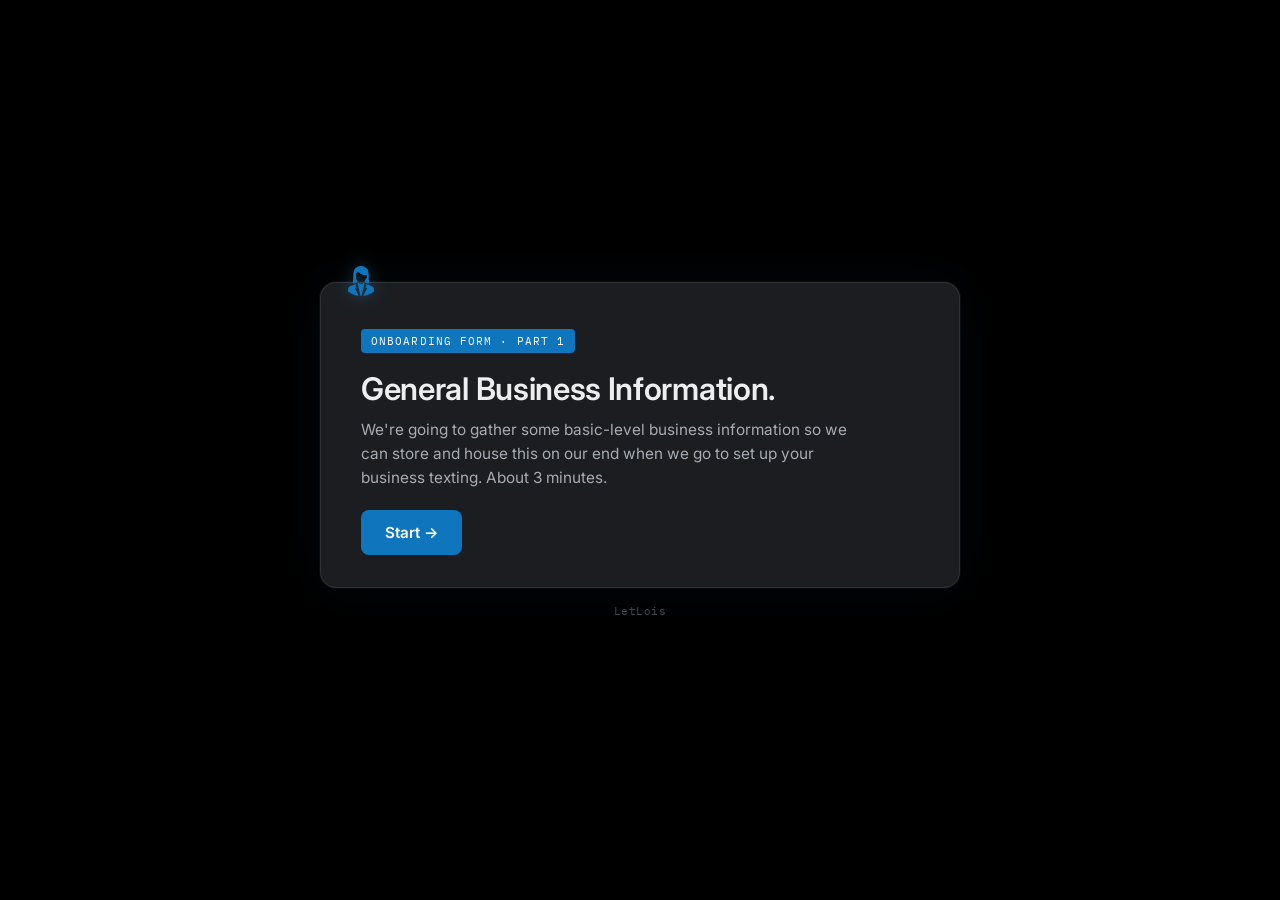
<file: public/ads/a2p/index.html>
<!DOCTYPE html>
<html lang="en">
<head>
<meta charset="UTF-8">
<meta name="viewport" content="width=device-width, initial-scale=1.0">
<title>Ads Onboarding — Part 1: A2P &amp; SMS Compliance</title>

<!--
  Ads plan, Part 1 of 3 — A2P / SMS Compliance.
  This page only defines CONFIG. All rendering/logic lives in
  /shared/onboarding-engine-v2.js so every part of every plan behaves the
  same way. Edit the "steps" array below to change questions.
-->

<link rel="preconnect" href="https://fonts.googleapis.com">
<link rel="preconnect" href="https://fonts.gstatic.com" crossorigin>
<link href="https://fonts.googleapis.com/css2?family=Inter:wght@400;500;600;700&family=IBM+Plex+Mono:wght@400;500&display=swap" rel="stylesheet">
<link rel="stylesheet" href="../../shared/onboarding.css">
<link rel="stylesheet" href="../../shared/onboarding-extras.css">
</head>
<body>

<div class="shell">
  <img class="brand-mark" src="../../shared/assets/logo-icon.png" alt="LetLois">
  <div class="card" id="card"></div>
  <footer class="credit" id="footerCredit"></footer>
</div>
<span class="visually-hidden" aria-live="polite" id="liveRegion"></span>

<script src="../../shared/onboarding-engine-v2.js"></script>
<script>
  OnboardingForm.init({
    businessName: "LetLois",                 // EDIT ME
    partLabel: "Onboarding Form · Part 1",
    apiEndpoint: "/api/submit-a2p",
    fallbackEmail: "hello@letlois.com",       // EDIT ME

    steps: [
      { id: "welcome", type: "welcome",
        title: "General Business Information.",
        subtitle: "We're going to gather some basic-level business information so we can store and house this on our end when we go to set up your business texting. About 3 minutes.",
        cta: "Start" },

      { id: "business_name", type: "text", required: true, prefillParam: "business",
        question: "What's your business name?",
        placeholder: "Acme",
        context: "Just the everyday name you go by — not the full legal name with LLC/Inc attached. We'll use this to match your answers together across every part of this form." },

      { id: "business_email", type: "email", required: true,
        question: "What's a business email we can use to reach your team?",
        placeholder: "hello@yourcompany.com",
        context: "Can be your info@, hello@, or any inbox your team already uses." },

      { id: "respondent_legal_name", type: "text", required: true, minWords: 2,
        question: "What is your legal name?",
        placeholder: "Jane A. Doe",
        context: "This is for A2P registration — it needs to match exactly what's on your EIN paperwork." },

      { id: "respondent_title", type: "text", required: true,
        question: "What's your title at the business?",
        placeholder: "Marketing Director, Owner, etc.",
        context: "Tracked separately from your name so it routes correctly on our end." },

      { id: "ein", type: "text", required: true, noSave: true,
        question: "What's your EIN (Employer Identification Number)?",
        placeholder: "12-3456789",
        mask: "XX-XXXXXXX",
        context: "This number is extremely important for getting your business texting up and running — we'll use it for the TCR registration process." },

      { id: "legal_biz_name", type: "text", required: true,
        question: "What's your business's exact legal name?",
        placeholder: "Acme Holdings LLC",
        context: "This also has to match your EIN form exactly." },

      { id: "legal_biz_address", type: "address", required: true,
        question: "What's your registered legal business address?",
        context: "This has to match perfectly with the CP 575 form you received in your EIN confirmation letter." },

      { id: "legal_biz_entity_type", type: "select", required: true,
        question: "What type of legal entity is the business?",
        options: ["Cooperative", "Corporation", "Limited Liability Company / Sole Proprietorship", "Non-Profit Corporation", "Partnership"] },

      { id: "mobile_cell_phone", type: "tel", required: true,
        question: "What's the best mobile number for verification codes?",
        placeholder: "(555) 123-4567",
        mask: "(XXX) XXX-XXXX",
        context: "This number has to be able to receive text messages — it's how we'll send you OTP codes." },

      { id: "software_access", type: "checklist-detail", required: true, noNotes: true,
        question: "Which marketing software do you use today?",
        subtitle: "Select everything you use.",
        context: "Knowing what you already use helps us plan how your ads and texting will connect to it.",
        options: ["Jobber", "ServiceTitan", "Housecall Pro", "GoHighLevel"],
        otherLabel: "Something else",
        otherPrompt: "Which software is it?",
        otherPlaceholder: "Type the name here",
        noneLabel: "We don't use any of these yet" },

      { id: "team_members", type: "repeater",
        question: "Who else is on your team that will be involved with the work we're about to do together?",
        subtitle: "Optional — add anyone who should be looped in.",
        addLabel: "Add another person",
        context: "Insert the names, emails, and phone numbers of other team members so we can add them to our systems.",
        fields: [
          { key: "name", placeholder: "Name", type: "text", minWords: 2 },
          { key: "email", placeholder: "Email", type: "email" },
          { key: "phone", placeholder: "Phone", type: "tel", mask: "(XXX) XXX-XXXX" }
        ] },

      { id: "end", type: "end",
        title: "Part 1 complete.",
        subtitle: "Thanks — we've got everything we need for A2P & SMS compliance. We'll follow up with Part 2 next." }
    ]
  });
</script>
</body>
</html>
</file>
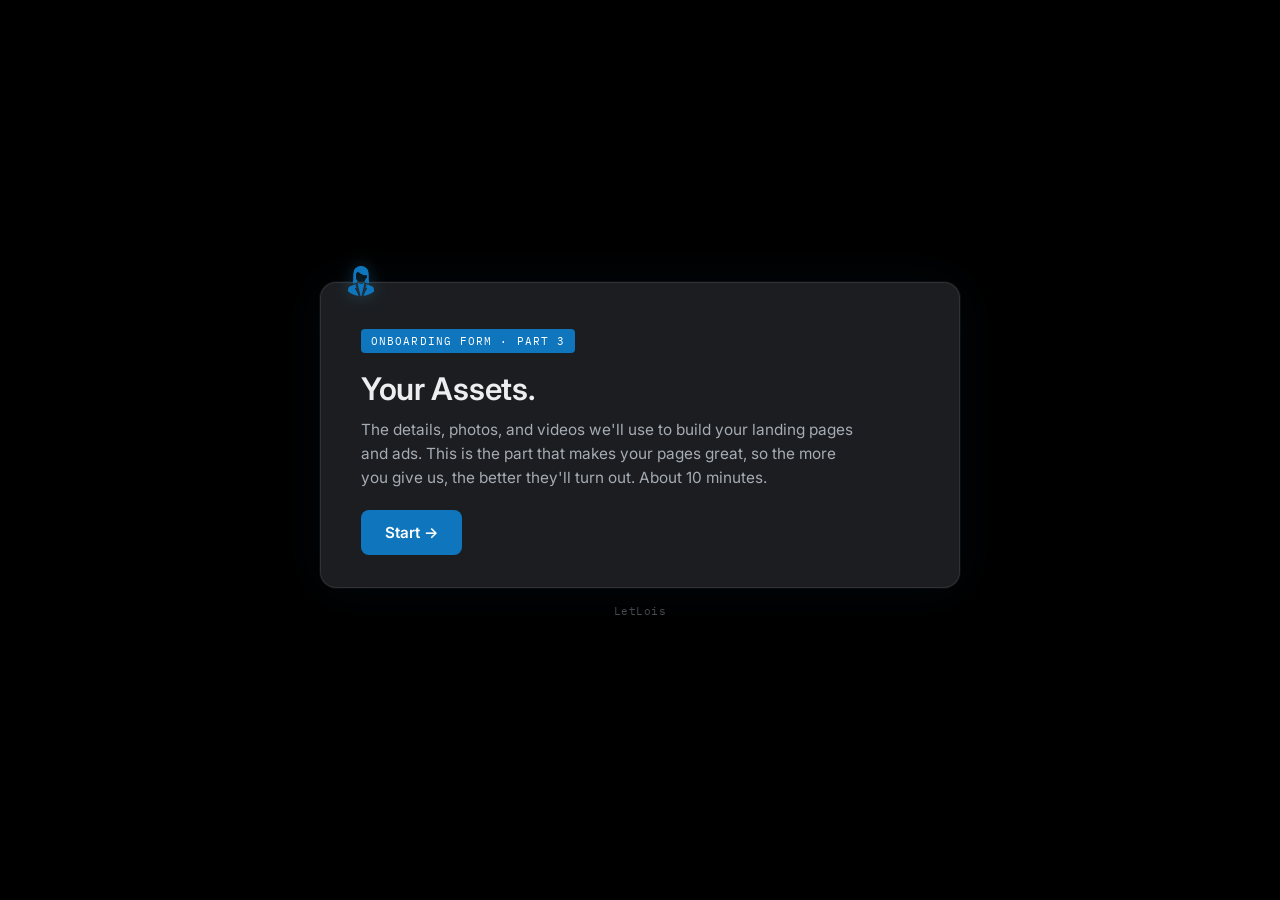
<file: public/ads/assets/index.html>
<!DOCTYPE html>
<html lang="en">
<head>
<meta charset="UTF-8">
<meta name="viewport" content="width=device-width, initial-scale=1.0">
<title>Ads Onboarding — Part 3: Assets</title>

<!--
  Ads plan, Part 3 of 3 — Assets for Landing Pages & Meta Ads.
  This page only defines CONFIG. All rendering/logic lives in
  /shared/onboarding-engine-v2.js so every part of every plan behaves the
  same way. Edit the "steps" array below to change questions.

  Every question here is required. The only optional thing is the fourth
  service on the services question.

  chunkedUpload sends the files ahead of the final submit, in 10 MB pieces,
  into the private R2 bucket, so very large videos work and nothing is
  compressed. maxTotalMB (20480 = 20 GB) is the most a client can upload in one
  go, across every upload question combined; maxSizeMB on a question is the
  limit for a single file (a single file can never be over 5 GB). Each upload
  question also has a "paste a link" box so a required upload is never a dead
  end.
-->

<link rel="preconnect" href="https://fonts.googleapis.com">
<link rel="preconnect" href="https://fonts.gstatic.com" crossorigin>
<link href="https://fonts.googleapis.com/css2?family=Inter:wght@400;500;600;700&family=IBM+Plex+Mono:wght@400;500&display=swap" rel="stylesheet">
<link rel="stylesheet" href="../../shared/onboarding.css">
<link rel="stylesheet" href="../../shared/onboarding-extras.css">
</head>
<body>

<div class="shell">
  <img class="brand-mark" src="../../shared/assets/logo-icon.png" alt="LetLois">
  <div class="card" id="card"></div>
  <footer class="credit" id="footerCredit"></footer>
</div>
<span class="visually-hidden" aria-live="polite" id="liveRegion"></span>

<script src="../../shared/onboarding-engine-v2.js"></script>
<script>
  OnboardingForm.init({
    businessName: "LetLois",
    partLabel: "Onboarding Form · Part 3",
    apiEndpoint: "/api/submit-assets",
    fallbackEmail: "hello@letlois.com",
    chunkedUpload: true,
    maxTotalMB: 20480,

    steps: [
      { id: "welcome", type: "welcome",
        title: "Your Assets.",
        subtitle: "The details, photos, and videos we'll use to build your landing pages and ads. This is the part that makes your pages great, so the more you give us, the better they'll turn out. About 10 minutes.",
        cta: "Start" },

      { id: "business_name", type: "text", required: true, prefillParam: "business",
        question: "What's your business name?",
        placeholder: "Acme",
        context: "We'll use this to match your assets to the answers you already gave us in Parts 1 and 2." },

      { id: "top_3_services", type: "list", required: true, minItems: 3, maxItems: 4,
        question: "What are the top services?",
        subtitle: "The services you most want new customers for. Add at least three. A fourth is optional.",
        copyFrom: { url: "/api/lookup-services", label: "Use the same services from my website form", businessFrom: "business_name" },
        placeholders: ["First service", "Second service", "Third service"],
        placeholder: "Fourth service (optional)",
        itemLabel: "Service", addLabel: "Add a fourth service (optional)",
        context: "Each of these gets its own landing page on your website, so they become the pages that bring in your best leads. We start with three. If you'd like a fourth, add it and we'll ask why it matters." },

      { id: "offer_details", type: "item-details", required: true, itemsFrom: "top_3_services",
        question: "Tell us about each offer.",
        subtitle: "Short answers are fine. Every box is required.",
        context: "Each service gets its own landing page, so we need to know what you're offering and what you want from it, plus any discount you want to run.",
        fields: [
          { key: "offer", minChars: 30, help: "A few sentences is perfect.",
            label: "What's your {item} offer, and what's your goal?",
            placeholder: "Example: Full roof replacements for homeowners. Goal: more large jobs." },
          { key: "promo", minChars: 3, help: "Write \"none yet\" if there isn't one.",
            label: "Any discount or promo for {item}?",
            placeholder: "Example: 10% off, free inspection, or financing." }
        ],
        extraFromIndex: 3,
        extraFields: [
          { key: "why", minChars: 15,
            label: "Why do you want a page for {item}?",
            placeholder: "Why this service matters to your business." }
        ] },

      { id: "before_after_photos", type: "file", required: true, multiple: true, maxSizeMB: 100, allowLink: true,
        accept: "image/*,.heic,.heif",
        question: "Upload before and after photos of your work.",
        subtitle: "Show us the jobs you're proudest of. We'll feature your best work on {{top_3_services|your services}} on your website.",
        dropText: "Drop your photos here, or click to browse",
        linkLabel: "Lots of photos? Paste a link to a folder instead (Google Drive, Dropbox, or WeTransfer).",
        context: "Real photos of your own work build trust faster than anything else on a landing page. Send a mix of before and after shots, finished jobs, and work in progress. Phone photos are perfect." },

      { id: "team_photos", type: "file", required: true, multiple: true, maxSizeMB: 100, allowLink: true,
        accept: "image/*,.heic,.heif",
        question: "Upload photos of your team and yourself.",
        subtitle: "Headshots, a crew photo, your trucks, or your shop. No team? Just send photos of yourself.",
        dropText: "Drop your photos here, or click to browse",
        linkLabel: "Lots of photos? Paste a link to a folder instead (Google Drive, Dropbox, or WeTransfer).",
        context: "People hire people they can picture at their door. Real photos of you and your crew (or just you) make your website feel local and trustworthy, and they go on your About and contact sections." },

      { id: "videos", type: "file", required: true, multiple: true, maxSizeMB: 5120, allowLink: true,
        accept: "video/*,.mp4,.mov,.m4v,.webm,.avi",
        question: "Upload any and all videos you have.",
        subtitle: "Jobs in progress, finished projects, walk-throughs of your work, your office or shop, your crew and trucks, or customer testimonials. Phone videos are perfect.",
        dropText: "Drop your videos here, or click to browse",
        linkLabel: "Having trouble uploading? Paste a link to your videos instead (Google Drive, Dropbox, or WeTransfer).",
        context: "Video turns visitors into customers. We use your clips on your landing pages and in your ads, and raw phone footage works great. We keep your videos in their original quality, so upload them as they are, with no need to shrink or compress them. If uploading doesn't work for you, paste a link to them below." },

      { id: "end", type: "end",
        title: "Part 3 complete.",
        subtitle: "That's everything — thanks for finishing your onboarding. We'll be in touch soon." }
    ]
  });
</script>
</body>
</html>
</file>
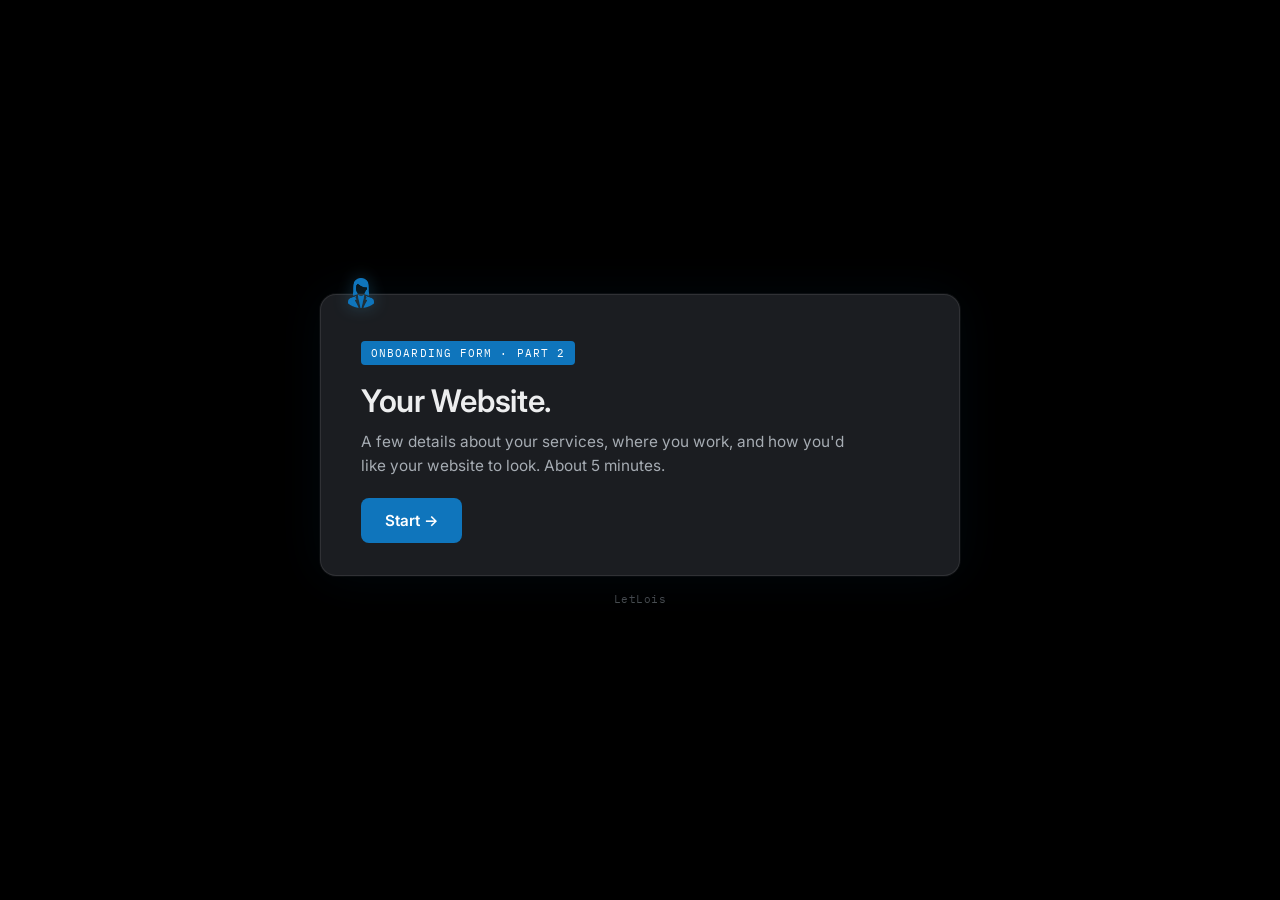
<file: public/ads/website/index.html>
<!DOCTYPE html>
<html lang="en">
<head>
<meta charset="UTF-8">
<meta name="viewport" content="width=device-width, initial-scale=1.0">
<title>Ads Onboarding — Part 2: Website</title>

<!--
  Ads plan, Part 2 of 3 — Website details.
  This page only defines CONFIG. All rendering/logic lives in
  /shared/onboarding-engine-v2.js. Edit the "steps" array below to change
  questions. Step ids must match what src/api/submit-website.js reads.

  The preview drawings (phone designs, pricing layouts, map layouts) are
  made by the small helper functions at the top of the script. Each template
  card can also take a demoUrl to show a "View demo" link under it.
-->

<link rel="preconnect" href="https://fonts.googleapis.com">
<link rel="preconnect" href="https://fonts.gstatic.com" crossorigin>
<link href="https://fonts.googleapis.com/css2?family=Inter:wght@400;500;600;700&family=IBM+Plex+Mono:wght@400;500&display=swap" rel="stylesheet">
<link rel="stylesheet" href="../../shared/onboarding.css">
<link rel="stylesheet" href="../../shared/onboarding-extras.css">
</head>
<body>

<div class="shell">
  <img class="brand-mark" src="../../shared/assets/logo-icon.png" alt="LetLois">
  <div class="card" id="card"></div>
  <footer class="credit" id="footerCredit"></footer>
</div>
<span class="visually-hidden" aria-live="polite" id="liveRegion"></span>

<script src="../../shared/onboarding-engine-v2.js"></script>
<script>
  /* ---------- tiny drawing helpers for the preview cards ---------- */
  var C = { frame: "#3B3F47", screen: "#101216", bar: "#1E2127", field: "#2B2F37", line: "#4A505A", lineLt: "#8A909A",
            white: "#E8EAED", acc: "#47B7E8", accDk: "#0F75BC", photo: "#3A4250", photoDk: "#2A303A", navy: "#26303F", map: "#2A3441", ink: "#0B1220" };
  function R(x, y, w, h, rx, fill, stroke) {
    return '<rect x="' + x + '" y="' + y + '" width="' + w + '" height="' + h + '" rx="' + rx + '" fill="' + fill + '"' + (stroke ? ' stroke="' + stroke + '"' : "") + "/>";
  }
  function Ci(cx, cy, r, fill, stroke) {
    return '<circle cx="' + cx + '" cy="' + cy + '" r="' + r + '" fill="' + fill + '"' + (stroke ? ' stroke="' + stroke + '" stroke-width="1.5"' : "") + "/>";
  }
  function Ln(x1, y1, x2, y2, stroke, w) {
    return '<line x1="' + x1 + '" y1="' + y1 + '" x2="' + x2 + '" y2="' + y2 + '" stroke="' + stroke + '" stroke-width="' + (w || 1.6) + '" stroke-linecap="round"/>';
  }
  function Poly(points, fill) { return '<polygon points="' + points + '" fill="' + fill + '"/>'; }
  function Svg(w, h, label, body) {
    return '<svg viewBox="0 0 ' + w + " " + h + '" xmlns="http://www.w3.org/2000/svg" role="img" aria-label="' + label + '">' + body + "</svg>";
  }
  function stars(x, y, n) {
    var s = "";
    for (var i = 0; i < n; i++) s += Ci(x + i * 8, y, 2.5, C.acc);
    return s;
  }
  function phoneShell() { return R(0.5, 0.5, 119, 225, 16, C.screen, C.frame) + R(46, 4, 28, 5, 2.5, C.frame); }
  /* ---------- three phone designs ---------- */
  // Bold and direct: logo left, menu right, dark hero, big call button, sticky call bar
  function phoneBold() {
    return Svg(120, 226, "Phone design with a left logo, a dark headline hero, and a call bar",
      phoneShell() +
      R(8, 13, 104, 22, 4, C.bar) + Ci(20, 24, 6, C.acc) + R(30, 22, 24, 4, 2, C.lineLt) +
      Ln(97, 19, 107, 19, C.lineLt) + Ln(97, 24, 107, 24, C.lineLt) + Ln(97, 29, 107, 29, C.lineLt) +
      R(8, 39, 104, 92, 4, C.navy) +
      R(16, 51, 78, 8, 2, C.white) + R(16, 63, 58, 8, 2, C.acc) + R(16, 75, 70, 8, 2, C.white) +
      R(16, 91, 82, 3, 1.5, C.lineLt) + R(16, 98, 64, 3, 1.5, C.lineLt) +
      R(16, 109, 88, 12, 3, C.acc) + R(42, 113, 36, 4, 2, C.ink) +
      stars(18, 143, 5) + R(62, 141, 42, 4, 2, C.lineLt) +
      R(8, 153, 50, 28, 4, C.bar) + Ci(18, 164, 4.5, C.accDk) + R(27, 161, 24, 3, 1.5, C.lineLt) + R(27, 167, 18, 3, 1.5, C.line) +
      R(62, 153, 50, 28, 4, C.bar) + Ci(72, 164, 4.5, C.accDk) + R(81, 161, 24, 3, 1.5, C.lineLt) + R(81, 167, 18, 3, 1.5, C.line) +
      R(8, 196, 104, 20, 6, C.acc) + R(36, 204, 48, 4, 2, C.ink));
  }
  // Clean and trusted: menu left, centered logo, phone icon right, photo on top, free-estimate form
  function phoneClean() {
    return Svg(120, 226, "Phone design with a centered logo, a photo, and a free estimate form",
      phoneShell() +
      R(8, 13, 104, 22, 4, C.bar) +
      Ln(14, 20, 24, 20, C.lineLt) + Ln(14, 24, 24, 24, C.lineLt) + Ln(14, 28, 24, 28, C.lineLt) +
      Ci(52, 24, 5, C.acc) + R(60, 22, 24, 4, 2, C.lineLt) + Ci(101, 24, 5.5, "none", C.acc) +
      R(8, 39, 104, 52, 4, C.photo) + Poly("28,78 60,54 92,78", "#4D5666") + R(44, 78, 32, 13, 0, "#4D5666") +
      R(24, 99, 72, 7, 2, C.white) + R(36, 110, 48, 7, 2, C.white) +
      R(30, 123, 60, 3, 1.5, C.lineLt) +
      R(32, 132, 56, 12, 6, C.acc) + R(46, 136, 28, 4, 2, C.ink) +
      R(8, 152, 104, 46, 5, C.bar) + R(16, 158, 88, 9, 3, C.field) + R(16, 170, 88, 9, 3, C.field) + R(16, 183, 88, 9, 3, C.accDk) +
      stars(44, 211, 5));
  }
  // Photo-forward: logo left, call button right (no menu), photo collage first, services grid below
  function phoneShowcase() {
    return Svg(120, 226, "Phone design with a photo collage and a services grid",
      phoneShell() +
      R(8, 13, 104, 22, 4, C.bar) + Ci(19, 24, 5, C.acc) + R(27, 22, 20, 4, 2, C.lineLt) +
      R(82, 17, 26, 14, 7, C.acc) + R(88, 22, 14, 4, 2, C.ink) +
      R(8, 39, 50, 40, 4, C.photo) + R(62, 39, 50, 40, 4, C.photoDk) + R(8, 83, 50, 40, 4, C.photoDk) + R(62, 83, 50, 40, 4, C.photo) +
      R(12, 43, 18, 5, 2.5, C.ink) + R(66, 43, 18, 5, 2.5, C.ink) +
      Ci(33, 64, 7, "#566073") + R(70, 62, 34, 10, 2, "#566073") + R(14, 100, 34, 12, 2, "#566073") + Ci(87, 104, 7, "#566073") +
      R(8, 130, 60, 6, 2, C.white) + R(8, 140, 40, 4, 2, C.lineLt) +
      R(8, 150, 50, 24, 4, C.bar) + Ci(18, 162, 5, C.accDk) + R(27, 159, 24, 3, 1.5, C.lineLt) + R(27, 165, 16, 3, 1.5, C.line) +
      R(62, 150, 50, 24, 4, C.bar) + Ci(72, 162, 5, C.accDk) + R(81, 159, 24, 3, 1.5, C.lineLt) + R(81, 165, 16, 3, 1.5, C.line) +
      R(8, 178, 50, 24, 4, C.bar) + Ci(18, 190, 5, C.accDk) + R(27, 187, 24, 3, 1.5, C.lineLt) + R(27, 193, 16, 3, 1.5, C.line) +
      R(62, 178, 50, 24, 4, C.bar) + Ci(72, 190, 5, C.accDk) + R(81, 187, 24, 3, 1.5, C.lineLt) + R(81, 193, 16, 3, 1.5, C.line) +
      R(8, 208, 104, 12, 5, C.acc) + R(36, 212, 48, 4, 2, C.ink));
  }

  /* ---------- pricing layouts ---------- */
  function priceTiers() {
    var out = "";
    [6, 54, 102].forEach(function (x, i) {
      var mid = i === 1;
      out += R(x, 10, 42, 78, 5, C.bar, mid ? C.acc : C.frame) +
        (mid ? R(x + 8, 5, 26, 8, 4, C.acc) + R(x + 13, 7.5, 16, 3, 1.5, C.ink) : "") +
        R(x + 8, 20, 26, 4, 2, C.white) + R(x + 8, 29, 18, 8, 2, C.acc) +
        R(x + 8, 43, 26, 3, 1.5, C.lineLt) + R(x + 8, 50, 22, 3, 1.5, C.lineLt) + R(x + 8, 57, 26, 3, 1.5, C.lineLt) +
        R(x + 8, 72, 26, 9, 3, mid ? C.acc : C.line);
    });
    return Svg(150, 96, "Three pricing cards side by side, the middle one highlighted", out);
  }
  function priceList() {
    var out = R(8, 8, 134, 80, 6, C.bar, C.frame);
    [[60, 22], [46, 38], [66, 54], [52, 70]].forEach(function (row) {
      out += R(18, row[1], row[0], 5, 2.5, C.lineLt) + R(112, row[1] - 1, 22, 7, 3, C.acc);
      if (row[1] < 70) out += Ln(18, row[1] + 11, 132, row[1] + 11, C.line, 1);
    });
    return Svg(150, 96, "A simple list of services with a price beside each one", out);
  }
  function priceStarting() {
    var out = "";
    [[8, 8], [78, 8], [8, 50], [78, 50]].forEach(function (p) {
      out += R(p[0], p[1], 64, 38, 5, C.bar, C.frame) + R(p[0] + 5, p[1] + 5, 54, 14, 3, C.photo) +
        R(p[0] + 5, p[1] + 24, 30, 3, 1.5, C.lineLt) + R(p[0] + 38, p[1] + 22, 21, 8, 4, C.acc);
    });
    return Svg(150, 96, "Four service tiles, each with a starting at price tag", out);
  }

  /* ---------- map layouts (same frame, same map drawing; only the arrangement changes) ---------- */
  function mapArt(x, y, w, h, cx, cy, r) {
    return R(x, y, w, h, 4, C.map) +
      Ln(x + 3, y + h * 0.7, x + w - 3, y + h * 0.32, "#3A4756", 3) + Ln(x + w * 0.3, y + 3, x + w * 0.62, y + h - 3, "#3A4756", 3) +
      '<circle cx="' + cx + '" cy="' + cy + '" r="' + r + '" fill="' + C.acc + '" fill-opacity="0.28" stroke="' + C.acc + '" stroke-width="1.5"/>' +
      Ci(cx, cy, 3, C.acc);
  }
  function mapFrame() { return R(0.5, 0.5, 149, 95, 8, C.screen, C.frame); }
  // Full-width map: one big map across the page
  function mapFull() {
    return Svg(150, 96, "One wide map across the page with a line of text under it",
      mapFrame() + mapArt(8, 8, 134, 58, 75, 37, 22) + R(8, 73, 64, 4, 2, C.white) + R(8, 81, 104, 3, 1.5, C.lineLt));
  }
  // Map and city list: map on the left, the cities you serve on the right
  function mapSplit() {
    var out = mapFrame() + mapArt(8, 8, 74, 80, 45, 48, 24);
    [[18, 34], [32, 40], [46, 30], [60, 38], [74, 32]].forEach(function (row) {
      out += Ci(92, row[0] + 2, 2.5, C.acc) + R(99, row[0], row[1], 4, 2, C.lineLt);
    });
    return Svg(150, 96, "A map on the left and a list of cities on the right", out);
  }
  // Map and contact form: contact form on the left, map on the right
  function mapForm() {
    return Svg(150, 96, "A contact form on the left and a map on the right",
      mapFrame() + R(8, 12, 64, 5, 2, C.white) +
      R(8, 24, 64, 10, 3, C.field) + R(8, 38, 64, 10, 3, C.field) + R(8, 52, 64, 10, 3, C.field) + R(8, 68, 64, 12, 4, C.accDk) +
      mapArt(80, 8, 62, 80, 111, 48, 20));
  }

  OnboardingForm.init({
    businessName: "LetLois",
    partLabel: "Onboarding Form · Part 2",
    apiEndpoint: "/api/submit-website",
    fallbackEmail: "hello@letlois.com",

    steps: [
      { id: "welcome", type: "welcome",
        title: "Your Website.",
        subtitle: "A few details about your services, where you work, and how you'd like your website to look. About 5 minutes.",
        cta: "Start" },

      { id: "business_name", type: "text", required: true, prefillParam: "business",
        question: "What's your business name?",
        placeholder: "Acme",
        context: "Use the same name you gave us in Part 1. It's how we match your answers together across every part of this form." },

      { id: "existing_website", type: "text", required: true, format: "url", skippable: true,
        skipLabel: "We don't have a website yet",
        skippedNote: "No problem. We'll build your site from scratch.",
        question: "What's the link to your current website?",
        subtitle: "If you have a site today, paste the link.",
        placeholder: "https://yourcompany.com",
        context: "We look at your current site to see what to keep, what to improve, and how it's organized. If you don't have one yet, tap the link below." },

      { id: "listed_services", type: "list", required: true, minItems: 3,
        itemDetails: true, detailsLabel: "Add details (optional)",
        detailsPlaceholder: "Anything we should know about this service? Totally optional.",
        question: "What are the main services you want featured on your website?",
        subtitle: "Start with your top three. You can add more below.",
        placeholders: ["First service", "Second service", "Third service"],
        placeholder: "Another service", itemLabel: "Service", addLabel: "Add another service",
        context: "These become the service sections and pages on your site. Details are optional. They help us write better copy for a service, but you can skip them." },

      { id: "service_area", type: "radius-map", required: true,
        question: "Where do you work?",
        subtitle: "Enter the ZIP code you work out of, then drag the slider to how far you'll travel.",
        context: "We use this to build your location pages and to target your ads around your home base." },

      { id: "logo", type: "file", required: true, multiple: false, maxSizeMB: 25,
        accept: "image/*,.pdf,.ai,.eps,.svg",
        question: "Can you upload your logo?",
        subtitle: "PNG, JPG, SVG, or PDF all work.",
        dropText: "Drop your logo here, or click to browse",
        context: "We use it on your website and your ads. Your brand colors can come straight from it on the next question." },

      { id: "brand_colors", type: "colors", logoStepId: "logo",
        question: "What are your website brand colors?",
        subtitle: "Pick your main color first, then your secondary and accent.",
        slots: [
          { id: "main", label: "Main", required: true },
          { id: "secondary", label: "Secondary", required: true },
          { id: "accent", label: "Accent", required: false }
        ],
        context: "Drag the color scale, pick a quick color, type a color code, or tap a color in your logo. We save the exact color codes, so nothing gets lost in translation." },

      { id: "design_template", type: "cards", required: true, columns: 3, shape: "phone",
        question: "Which style is closest to what you want?",
        subtitle: "A rough idea is all we need. We'll refine it together.",
        options: [
          { id: "bold", title: "Bold hero with a call to action", desc: "Main hero at the very top with a clear call to action.", preview: phoneBold() },
          { id: "clean", title: "Testimonials and logo up top", desc: "Case studies or testimonial videos at the top, with your logo centered. A more professional-looking site.", preview: phoneClean() },
          { id: "showcase", title: "Before and after photos up top", desc: "Before-and-after photos right where the hero is.", preview: phoneShowcase() },
          { id: "other", other: true, title: "Something else", desc: "Tell us what you have in mind.",
            placeholder: "Describe the style you want, or paste a link to a site you like." }
        ],
        context: "Every design works great on phones, since that's where most of your customers will see it." },

      { id: "wants_pricing", type: "select", required: true,
        question: "Should we show pricing on your website?",
        options: ["Yes", "No"] },

      { id: "pricing_layout", type: "cards", required: true, columns: 3,
        showIf: { id: "wants_pricing", equals: "Yes" },
        skippable: true, skipLabel: "Skip this, I'll send pricing later",
        question: "How should your pricing look?",
        subtitle: "Pick the layout that fits best.",
        options: [
          { id: "tiers", title: "Three price tiers", desc: "Good, better, best side by side.", preview: priceTiers() },
          { id: "list", title: "Simple price list", desc: "Each service with its price.", preview: priceList() },
          { id: "starting", title: "Starting-at prices", desc: "A \"from $\" price on each service.", preview: priceStarting() },
          { id: "custom", other: true, title: "Custom", desc: "Describe your own setup.",
            placeholder: "Describe how you'd like your pricing shown." }
        ] },

      { id: "pricing_tiers", type: "rows", required: true,
        showIf: { id: "pricing_layout", path: "choice", equals: "tiers" },
        skippable: true, skipLabel: "Skip this, I'll send my prices later",
        question: "What are your three pricing tiers?",
        subtitle: "Name each tier, add a price, and say what's included.",
        prefillLabels: ["Basic", "Standard", "Premium"], minRows: 3, allowRemove: false,
        columns: [
          { key: "label", label: "Tier name", placeholder: "e.g. Basic", width: "1fr" },
          { key: "price", label: "Price", placeholder: "e.g. 199", prefix: "$", width: "0.8fr" },
          { key: "incl", label: "What's included", placeholder: "e.g. Inspection and minor repairs", width: "1.7fr" }
        ] },

      { id: "pricing_list", type: "rows", required: true,
        showIf: { id: "pricing_layout", path: "choice", equals: "list" },
        skippable: true, skipLabel: "Skip this, I'll send my prices later",
        question: "What does each service cost?",
        subtitle: "We've listed your services. Add a price for each one.",
        prefillFrom: "listed_services", minRows: 1, allowAdd: true, addLabel: "Add another service",
        columns: [
          { key: "label", label: "Service", placeholder: "Service", width: "1.6fr" },
          { key: "price", label: "Price", placeholder: "e.g. 150", prefix: "$", width: "1fr" }
        ] },

      { id: "pricing_starting", type: "rows", required: true,
        showIf: { id: "pricing_layout", path: "choice", equals: "starting" },
        skippable: true, skipLabel: "Skip this, I'll send my prices later",
        question: "What's the starting price for each service?",
        subtitle: "These show as \"starting at\" prices on each service.",
        prefillFrom: "listed_services", minRows: 1, allowAdd: true, addLabel: "Add another service",
        columns: [
          { key: "label", label: "Service", placeholder: "Service", width: "1.6fr" },
          { key: "price", label: "Starting at", placeholder: "e.g. 99", prefix: "$", width: "1fr" }
        ] },

      { id: "wants_service_area_map", type: "select", required: true,
        question: "Do you want a map of your service area on your website?",
        options: ["Yes", "No"] },

      { id: "site_map_layout", type: "cards", required: true, columns: 3,
        showIf: { id: "wants_service_area_map", equals: "Yes" },
        question: "How should the map look?",
        subtitle: "Pick the layout you like best.",
        options: [
          { id: "full", title: "Full-width map", desc: "One big map across the page.", preview: mapFull() },
          { id: "split", title: "Map and city list", desc: "A map next to the cities you serve.", preview: mapSplit() },
          { id: "form", title: "Map and contact form", desc: "A map beside your contact form.", preview: mapForm() },
          { id: "custom", other: true, title: "Custom", desc: "Describe what you want.",
            placeholder: "Describe how you'd like the map to look." }
        ] },

      { id: "end", type: "end",
        title: "Part 2 complete.",
        subtitle: "Thanks. We've got what we need for your website. Part 3 is next." }
    ]
  });
</script>
</body>
</html>
</file>
<file: public/shared/onboarding.css>
/* ==========================================================================
   LetLois Onboarding — shared design system (dark theme)
   Brand colors sampled directly from the logo files:
     brand-deep  #0F75BC  (icon + left end of wordmark gradient)
     brand-light #47B7E8  (right end of wordmark gradient)
   Used by every part of every plan's onboarding form.
   ========================================================================== */

:root{
  --brand-deep:#0F75BC;
  --brand-light:#47B7E8;
  --brand-mid:#2B96D2;

  --bg:#000000;
  --surface:#1B1D21;

  --ink:#EDEEEF;
  --slate:#A6ACB3;
  --fog:#6B7178;
  --danger:#E2574F;

  --line: rgba(255,255,255,0.09);
  --line-strong: rgba(255,255,255,0.18);

  --font-display: 'Inter', -apple-system, sans-serif;
  --font-body: 'Inter', -apple-system, sans-serif;
  --font-mono: 'IBM Plex Mono', 'Courier New', monospace;
}

*{ box-sizing: border-box; }

html,body{ margin:0; padding:0; height:100%; background: var(--bg); font-family: var(--font-body); }

body{
  display:flex; align-items:center; justify-content:center;
  min-height:100vh; padding: 24px;
  background: var(--bg);
}

.visually-hidden{ position:absolute; width:1px; height:1px; overflow:hidden; clip: rect(0,0,0,0); white-space:nowrap; }

/* wrapper that holds the card + the persistent brand mark above it */
.shell{ position:relative; width:100%; max-width:640px; }
.brand-mark{
  position:absolute; top:-16px; left:28px; height:30px; width:auto; z-index:2;
  filter: drop-shadow(0 0 8px rgba(71,183,232,.35));
}
@media (max-width:520px){ .brand-mark{ height:24px; top:-12px; left:18px; } }

.card{
  position:relative; width:100%;
  background: var(--surface); border-radius: 16px;
  border: 1px solid var(--line);
  box-shadow: 0 0 50px rgba(15,117,188,.07), 0 30px 80px rgba(0,0,0,.6), 0 0 0 1px rgba(255,255,255,.06);
  padding: 46px 40px 32px; overflow: hidden;
}
@media (max-width: 520px){ .card{ padding: 34px 20px 24px; border-radius:12px; } }

/* progress — a segmented bar, each completed segment tinted along the
   brand gradient (computed per-segment in JS), so the full logo gradient
   is "revealed" across the top by the time the form is finished */
.tabs{ display:flex; gap:5px; margin-bottom: 26px; }
.tab{ flex:1; height:5px; border-radius: 3px; background: var(--line); transition: background .25s ease, transform .25s ease, box-shadow .25s ease; }
.tab.current{ transform: translateY(-2px); box-shadow: 0 0 10px rgba(71,183,232,.55); }

/* stage transitions */
.stage{ opacity:1; transform: translateY(0); transition: opacity .28s ease, transform .32s cubic-bezier(.22,.61,.36,1); }
.stage.leaving-forward{ opacity:0; transform: translateY(-14px); }
.stage.leaving-back{ opacity:0; transform: translateY(14px); }
.stage.entering-forward{ opacity:0; transform: translateY(14px); }
.stage.entering-back{ opacity:0; transform: translateY(-14px); }
@media (prefers-reduced-motion: reduce){ .stage, .tab{ transition: opacity .12s ease !important; transform:none !important; } }

.part-badge{
  display:inline-block; font-family: var(--font-mono); font-size:.68rem; letter-spacing:.1em;
  text-transform:uppercase; color: #fff; background: var(--brand-deep);
  padding: 5px 10px; border-radius: 4px; margin-bottom: 16px;
}
.eyebrow{ font-family: var(--font-mono); font-size: .74rem; letter-spacing: .1em; color: var(--slate); opacity:.8; text-transform: uppercase; margin: 0 0 14px; }

h1.question{ font-family: var(--font-display); font-weight: 600; font-size: 1.55rem; line-height: 1.32; color: var(--ink); margin: 0 0 8px; letter-spacing: -.01em; }
h1.question.big{ font-size: 1.95rem; }

.subtitle{ font-family: var(--font-body); font-size: .96rem; line-height:1.55; color: var(--slate); margin: 0 0 20px; max-width: 50ch; }

.answer-area{ margin: 20px 0 8px; }

/* semi-hidden "why we ask" context, collapsed by default */
details.context{ margin: -6px 0 18px; }
details.context summary{
  cursor:pointer; font-family: var(--font-mono); font-size:.7rem; letter-spacing:.05em;
  color: var(--brand-light); text-transform:uppercase; list-style:none;
  display:inline-flex; align-items:center; gap:5px; user-select:none; opacity:.85;
}
details.context summary::-webkit-details-marker{ display:none; }
details.context summary::before{ content:"+"; font-size:.9rem; line-height:1; }
details.context[open] summary::before{ content:"\2212"; }
details.context p{ margin:8px 0 0; font-size:.85rem; line-height:1.55; color: var(--slate); max-width:52ch; }

/* text-like inputs */
input.text-input, textarea.text-input{
  width:100%; font-family: var(--font-body); font-size: 1.08rem;
  border:none; border-bottom: 2px solid var(--line-strong);
  background: transparent; color: var(--ink); padding: 8px 2px 10px; outline:none; resize: vertical;
  transition: border-color .18s ease;
}
input.text-input.small{ font-size: .96rem; }
textarea.text-input{ min-height: 90px; }
input.text-input::placeholder, textarea.text-input::placeholder{ color: var(--fog); }
input.text-input:focus, textarea.text-input:focus{ border-bottom-color: var(--brand-light); }

/* choice options (select / multiselect / checklist) */
.options{ display:flex; flex-direction:column; gap:10px; }
.option{
  display:flex; align-items:center; gap:14px; padding: 14px 16px; border-radius: 10px;
  border: 1.5px solid var(--line-strong); background: transparent; text-align:left;
  font-family: var(--font-body); font-size: 1rem; color: var(--slate); cursor:pointer;
  transition: border-color .15s ease, background .15s ease;
}
.option:hover{ border-color: var(--brand-light); background: rgba(71,183,232,.08); }
.option:focus-visible{ outline: 2px solid var(--brand-light); outline-offset:2px; }
.option.selected{ border-color: var(--brand-light); background: rgba(15,117,188,.18); color: var(--ink); }
.marker{ flex-shrink:0; width:18px; height:18px; border: 1.5px solid var(--brand-mid); transition: background .15s ease, border-color .15s ease; }
.marker.radio{ border-radius:50%; }
.marker.checkbox{ border-radius:5px; }
.option.selected .marker{ background: var(--brand-light); border-color: var(--brand-light); }

/* address grid */
.address-grid{ display:grid; grid-template-columns: 1fr; gap:18px; }
.address-grid .row3{ display:grid; grid-template-columns: 2fr 1fr 1fr; gap:14px; }
@media (max-width:480px){ .address-grid .row3{ grid-template-columns: 1fr; } }

/* file upload */
.dropzone{
  border: 1.5px dashed var(--line-strong); border-radius:10px; padding: 30px 16px;
  text-align:center; cursor:pointer; font-family: var(--font-body); color: var(--brand-light);
  transition: border-color .15s ease, background .15s ease;
}
.dropzone:hover, .dropzone.drag-over{ border-color: var(--brand-light); background: rgba(71,183,232,.08); }
.file-list{ margin-top:14px; display:flex; flex-direction:column; gap:8px; }
.file-row{ display:flex; align-items:center; justify-content:space-between; gap:10px;
  font-family: var(--font-mono); font-size:.82rem; color: var(--slate);
  background: rgba(255,255,255,.06); border-radius:6px; padding:8px 12px; }
.file-row button{ background:none; border:none; color: var(--danger); cursor:pointer; font-size:1rem; line-height:1; }

/* consent */
.consent-text{ font-size:.9rem; line-height:1.65; color: var(--slate); background: rgba(255,255,255,.04);
  border:1px solid var(--line); border-radius:10px; padding:16px 18px; max-height:220px; overflow-y:auto; margin-bottom:18px; }
.consent-check{ display:flex; align-items:flex-start; gap:10px; font-family:var(--font-body); font-size:.94rem; color:var(--ink); margin-bottom:18px; cursor:pointer; }
.consent-check input{ margin-top:3px; }
.consent-check a{ color: var(--brand-light); text-decoration: underline; }
.consent-check a:hover{ color: #fff; }

/* repeater */
.repeater-row{ display:grid; grid-template-columns: 1fr 1fr 1fr auto; gap:10px; align-items:end; margin-bottom:14px; }
@media (max-width:560px){ .repeater-row{ grid-template-columns: 1fr; } }
.btn-remove-row{ background:none; border:none; color: var(--danger); cursor:pointer; font-size:1.2rem; line-height:1; padding:6px; }
.btn-add-row{ border:1.5px dashed var(--brand-mid); background:transparent; color:var(--brand-light);
  padding:10px 16px; border-radius:8px; cursor:pointer; font-family:var(--font-body); font-size:.9rem; }
.btn-add-row:hover{ border-color: var(--brand-light); color: #fff; }

/* nav row */
.nav-row{ display:flex; align-items:center; justify-content:space-between; margin-top: 28px; gap: 16px; }
.btn-back{ background:none; border:none; padding:8px 0; cursor:pointer; font-family: var(--font-body); font-size: .92rem; color: var(--fog); }
.btn-back:hover{ color: var(--slate); }
.btn-back:disabled{ visibility:hidden; }
.hint{ font-family: var(--font-mono); font-size: .72rem; color: var(--fog); letter-spacing: .03em; display:none; }
@media (min-width: 560px){ .hint{ display:block; } }

.btn-primary{
  background: var(--brand-deep); color: #fff; border:none; font-family: var(--font-body);
  font-weight:600; font-size: .95rem; padding: 13px 24px; border-radius: 8px; cursor:pointer;
  transition: background .15s ease, transform .15s ease, opacity .15s ease; white-space:nowrap;
}
.btn-primary:hover:not(:disabled){ background: var(--brand-mid); transform: translateY(-1px); }
.btn-primary:disabled{ opacity:.3; cursor:not-allowed; }

/* welcome / end */
.stage.welcome, .stage.end{ text-align:left; }
.stage.end{ text-align:center; padding: 10px 0 4px; }

.completion-badge{
  width: 116px; height:116px; margin: 0 auto 22px; border-radius:50%;
  background: linear-gradient(135deg, var(--brand-deep), var(--brand-light));
  display:flex; align-items:center; justify-content:center;
  box-shadow: 0 14px 40px rgba(15,117,188,.45);
  animation: badge-in .5s cubic-bezier(.2,1.4,.4,1) both;
}
.completion-badge svg{ width:50px; height:50px; }
@keyframes badge-in{ 0%{ opacity:0; transform: scale(.45); } 100%{ opacity:1; transform: scale(1); } }
@media (prefers-reduced-motion: reduce){ .completion-badge{ animation: none; } }

.spinner-row{ display:flex; align-items:center; gap:10px; justify-content:center; font-family: var(--font-mono);
  font-size: .82rem; color: var(--brand-light); letter-spacing:.05em; padding: 24px 0; }
.dot{ width:6px; height:6px; border-radius:50%; background: var(--brand-light); animation: pulse 1.1s ease-in-out infinite; }
.dot:nth-child(2){ animation-delay:.15s; }
.dot:nth-child(3){ animation-delay:.3s; }
@keyframes pulse{ 0%,80%,100%{ opacity:.25; } 40%{ opacity:1; } }

.error-box{ border: 1.5px solid rgba(226,87,79,.4); background: rgba(226,87,79,.08); border-radius:10px; padding:18px; margin: 18px 0; text-align:left; }
.error-box p{ margin:0 0 12px; font-size:.92rem; color: var(--slate); }
.error-actions{ display:flex; gap:14px; align-items:center; flex-wrap:wrap; }
.link-fallback{ font-size:.88rem; color: var(--brand-light); }

footer.credit{ text-align:center; margin-top:16px; font-family: var(--font-mono); font-size:.68rem; color: var(--fog); letter-spacing:.04em; }
</file>
<file: public/shared/onboarding-extras.css>
/* ==========================================================================
   LetLois onboarding â€” extra styles for the newer step types
   Loaded after onboarding.css by pages that use onboarding-engine-v2.js:
   bulleted lists, price rows, preview cards, color picker, radius map,
   skip links, and file upload errors.
   ========================================================================== */

#card {
  --x-text: #F2F3F5;
  --x-muted: #9AA0A8;
  --x-line: #343841;
  --x-line-strong: #4A505A;
  --x-panel: #14161A;
  --x-accent: #47B7E8;
  --x-warn: #F5A623;
}
[hidden] { display: none !important; }

/* ---------- page container ----------
   The shared stylesheet centers the form with align-items:center inside a body locked to the
   screen's height. When a step is taller than the screen, the extra height spills off the TOP of
   the page, where it can never be scrolled to. margin:auto centers the form when it fits and lets
   the page scroll normally from the very top when it doesn't. */
html, body { height: auto; }
body { align-items: flex-start; justify-content: flex-start; min-height: 100vh; min-height: 100dvh; }
.shell { margin: auto; }

/* ---------- bulleted list (services) ---------- */
.list-area { display: flex; flex-direction: column; gap: 12px; }
.list-row { display: flex; align-items: center; gap: 12px; }
.list-row .text-input { flex: 1; min-width: 0; }
.list-item { display: flex; flex-direction: column; gap: 6px; }
.btn-detail-toggle { align-self: flex-start; margin-left: 24px; padding: 2px 0; border: 0; background: none; font: inherit; font-size: 12.5px; color: var(--x-muted); text-decoration: underline; text-underline-offset: 3px; cursor: pointer; }
.btn-detail-toggle:hover { color: var(--x-text); }
.list-detail-input { box-sizing: border-box; width: calc(100% - 24px); margin-left: 24px; min-height: 72px; font-size: 14px; resize: vertical; }
.list-copy { display: flex; flex-direction: column; gap: 6px; margin-bottom: 4px; }
.btn-copy-list { align-self: flex-start; padding: 10px 14px; border: 1px solid var(--x-accent); border-radius: 10px; background: rgba(71, 183, 232, 0.08); font: inherit; font-size: 14px; font-weight: 600; color: var(--x-accent); text-align: left; cursor: pointer; }
.btn-copy-list:hover { background: rgba(71, 183, 232, 0.16); }
.btn-copy-list:disabled { opacity: 0.6; cursor: default; }
.list-copy-note { margin: 0; min-height: 1em; font-size: 12.5px; line-height: 1.4; color: var(--x-muted); }
.bullet { flex: none; width: 12px; text-align: center; color: var(--x-accent); font-size: 22px; line-height: 1; }

/* ---------- rows (price tiers and price lists) ---------- */
.rows-area { display: flex; flex-direction: column; gap: 12px; }
.rows-head, .rows-row { display: grid; grid-template-columns: var(--cols) 32px; gap: 10px; align-items: center; }
.rows-head span { font-size: 12px; color: var(--x-muted); letter-spacing: 0.02em; }
.rows-row .text-input { width: 100%; min-width: 0; }
.input-prefix { display: flex; align-items: center; gap: 6px; min-width: 0; }
.input-prefix > span { color: var(--x-muted); }
.input-prefix .text-input { flex: 1; }
@media (max-width: 600px) {
  .rows-head { display: none; }
  .rows-row { grid-template-columns: 1fr 32px; padding-bottom: 12px; border-bottom: 1px solid var(--x-line); }
  .rows-row > .text-input, .rows-row > .input-prefix { grid-column: 1; }
  .rows-row > .btn-remove-row, .rows-row > span:last-child { grid-column: 2; grid-row: 1; }
}

/* ---------- preview cards ----------
   Wide screens: a grid of cards (preview on top, words under it).
   Phones: one column, each card a row with the preview on the left and the
   words on the right, so nothing is tiny and everything is easy to tap. */
.cards-grid { display: grid; gap: 12px; grid-template-columns: repeat(2, minmax(0, 1fr)); }
@media (min-width: 640px) {
  .cards-grid.cols-3 { grid-template-columns: repeat(3, minmax(0, 1fr)); }
  .cards-grid.cols-4 { grid-template-columns: repeat(4, minmax(0, 1fr)); }
}
.card-wrap { display: flex; flex-direction: column; gap: 6px; min-width: 0; }
.card-opt {
  display: flex; flex-direction: column; align-items: stretch; gap: 10px;
  width: 100%; height: 100%; padding: 10px; text-align: left;
  font: inherit; color: var(--x-text);
  background: var(--x-panel); border: 1px solid var(--x-line); border-radius: 12px;
  cursor: pointer; transition: border-color 0.15s, background 0.15s;
}
.card-opt:hover { border-color: var(--x-line-strong); }
.card-opt.selected { border-color: var(--x-accent); background: rgba(71, 183, 232, 0.08); box-shadow: 0 0 0 1px var(--x-accent) inset; }
.card-opt:focus-visible { outline: 2px solid var(--x-accent); outline-offset: 2px; }
.card-preview { display: block; }
.card-preview svg { display: block; width: 100%; height: auto; }
.card-text { display: flex; flex-direction: column; gap: 4px; min-width: 0; }
.card-title { font-size: 14px; font-weight: 600; }
.card-desc { font-size: 12px; line-height: 1.4; color: var(--x-muted); }
.card-link { padding-left: 4px; font-size: 12px; color: var(--x-accent); text-decoration: none; }
.card-link:hover { text-decoration: underline; }

/* the "Something else" / "Custom" choice: a slim one-line row with a one-line box under it */
.card-wrap-other { grid-column: 1 / -1; }
.card-opt-other { flex-direction: row; align-items: center; gap: 12px; height: auto; padding: 12px 14px; }
.card-opt-other .card-text { flex-direction: row; flex-wrap: wrap; align-items: baseline; gap: 2px 10px; }
.other-mark { flex: none; width: 18px; height: 18px; border: 2px solid var(--x-line-strong); border-radius: 50%; }
.card-opt-other.selected .other-mark { border-color: var(--x-accent); background: radial-gradient(circle, var(--x-accent) 42%, transparent 48%); }
.card-other { margin-top: 10px; }

@media (max-width: 639px) {
  .cards-grid, .cards-grid.cols-3, .cards-grid.cols-4 { grid-template-columns: 1fr; }
  .card-opt { flex-direction: row; align-items: center; gap: 14px; height: auto; }
  .card-preview { flex: 0 0 44%; max-width: 180px; }
  .card-text { flex: 1 1 0; }
  .card-opt-other .card-desc { display: none; }

  /* the three phone designs: side by side so they can be compared at a glance */
  .cards-grid.shape-phone { grid-template-columns: repeat(3, minmax(0, 1fr)); gap: 8px; }
  .cards-grid.shape-phone .card-opt { flex-direction: column; align-items: stretch; gap: 8px; height: 100%; padding: 8px; }
  .cards-grid.shape-phone .card-preview { flex: none; width: 100%; max-width: none; }
  .cards-grid.shape-phone .card-text { flex: none; }
  .cards-grid.shape-phone .card-title { font-size: 12.5px; line-height: 1.25; }
  .cards-grid.shape-phone .card-desc { display: none; }
  .cards-grid.shape-phone .card-wrap-other { grid-column: 1 / -1; }
  /* the slim "Something else" row keeps its circle beside the words, not above them */
  .cards-grid.shape-phone .card-opt.card-opt-other { flex-direction: row; align-items: center; gap: 12px; height: auto; padding: 12px 14px; }
  .cards-grid.shape-phone .card-opt-other .card-text { flex-direction: row; flex-wrap: wrap; align-items: baseline; gap: 2px 10px; }
  .cards-grid.shape-phone .card-opt-other .card-title { font-size: 14px; }
}

/* ---------- skip link ---------- */
.skip-row { margin-top: 14px; text-align: center; }
.btn-skip {
  padding: 6px 8px; border: 0; background: none; font: inherit; font-size: 13px;
  color: var(--x-muted); text-decoration: underline; text-underline-offset: 3px; cursor: pointer;
}
.btn-skip:hover { color: var(--x-text); }
.skipped-note { padding: 16px; border: 1px dashed var(--x-line-strong); border-radius: 12px; color: var(--x-muted); }
.skipped-note p { margin: 0 0 10px; }

/* ---------- brand colors ---------- */
.colors-area { display: flex; flex-direction: column; gap: 18px; }
.cap { font-size: 12px; color: var(--x-muted); margin: 0; }

.color-slots { display: grid; grid-template-columns: repeat(3, minmax(0, 1fr)); gap: 10px; }
.color-slot { position: relative; display: flex; }
.slot-main {
  display: flex; flex: 1; align-items: center; gap: 10px; width: 100%; padding: 10px; text-align: left;
  font: inherit; color: var(--x-text);
  background: var(--x-panel); border: 1px solid var(--x-line); border-radius: 12px; cursor: pointer;
}
.slot-main.active { border-color: var(--x-accent); box-shadow: 0 0 0 1px var(--x-accent) inset; }
.slot-swatch { flex: none; width: 34px; height: 34px; border-radius: 50%; border: 1px solid var(--x-line-strong); background: #22252B; }
.slot-meta { display: flex; flex-direction: column; min-width: 0; }
.slot-label { font-size: 12px; color: var(--x-muted); }
.slot-hex { font-family: "IBM Plex Mono", ui-monospace, monospace; font-size: 14px; white-space: nowrap; }
.slot-clear {
  position: absolute; top: 6px; right: 6px; width: 22px; height: 22px; padding: 0; border: 0; border-radius: 50%;
  background: rgba(255, 255, 255, 0.08); color: var(--x-text); font-size: 14px; line-height: 1; cursor: pointer;
}
@media (max-width: 520px) {
  .color-slots { gap: 8px; }
  .slot-main { flex-direction: column; align-items: flex-start; justify-content: flex-start; gap: 4px; padding: 9px 8px; }
  .slot-swatch { width: 24px; height: 24px; }
  .slot-label { font-size: 11.5px; }
  .slot-hex { font-size: 12px; }
}

/* ways of picking a color. Wide screens show every panel and hide the tabs.
   Phones show one panel at a time, chosen with the tabs. */
.method-tabs { display: none; gap: 4px; padding: 4px; background: var(--x-panel); border: 1px solid var(--x-line); border-radius: 12px; }
.method-tab {
  flex: 1; min-width: 0; padding: 11px 4px; border: 0; border-radius: 9px; background: transparent;
  font: inherit; font-size: 12.5px; font-weight: 600; color: var(--x-muted); cursor: pointer;
  white-space: nowrap; overflow: hidden; text-overflow: ellipsis;
}
.method-tab.active { background: rgba(71, 183, 232, 0.16); color: var(--x-text); box-shadow: 0 0 0 1px var(--x-accent) inset; }
.method-tab:focus-visible { outline: 2px solid var(--x-accent); outline-offset: 2px; }
.method-panel { display: flex; flex-direction: column; gap: 18px; }
@media (max-width: 639px) {
  .method-tabs { display: flex; }
  .method-panel { display: none; }
  .method-panel.is-active { display: flex; }
}

/* the color scale: drag in the square, slide the rainbow */
.scale-area { display: flex; flex-direction: column; gap: 14px; }
.scale-box {
  position: relative; height: 190px; border: 1px solid var(--x-line); border-radius: 12px;
  background-color: hsl(210, 100%, 50%);
  background-image: linear-gradient(to top, #000, rgba(0, 0, 0, 0)), linear-gradient(to right, #fff, rgba(255, 255, 255, 0));
  cursor: crosshair; touch-action: none; user-select: none;
}
.scale-box:focus-visible { outline: 2px solid var(--x-accent); outline-offset: 2px; }
.scale-handle {
  position: absolute; width: 24px; height: 24px; margin: -12px 0 0 -12px; border: 3px solid #fff; border-radius: 50%;
  box-shadow: 0 0 0 1px rgba(0, 0, 0, 0.5), 0 2px 6px rgba(0, 0, 0, 0.5); pointer-events: none;
}
.scale-row { display: flex; align-items: center; gap: 14px; }
.scale-preview { flex: none; width: 36px; height: 36px; border: 1px solid var(--x-line-strong); border-radius: 50%; background: #22252B; }
.hue-range {
  flex: 1; min-width: 0; height: 16px; margin: 0; border-radius: 8px; outline: none; cursor: pointer;
  -webkit-appearance: none; appearance: none;
  background: linear-gradient(to right, #f00 0%, #ff0 17%, #0f0 33%, #0ff 50%, #00f 67%, #f0f 83%, #f00 100%);
}
.hue-range::-webkit-slider-thumb {
  -webkit-appearance: none; appearance: none; width: 26px; height: 26px; border: 3px solid #fff; border-radius: 50%; background: #fff;
  box-shadow: 0 0 0 1px rgba(0, 0, 0, 0.5), 0 2px 6px rgba(0, 0, 0, 0.5);
}
.hue-range::-moz-range-thumb {
  width: 20px; height: 20px; border: 3px solid #fff; border-radius: 50%; background: #fff;
  box-shadow: 0 0 0 1px rgba(0, 0, 0, 0.5), 0 2px 6px rgba(0, 0, 0, 0.5);
}
.hue-range:focus-visible { outline: 2px solid var(--x-accent); outline-offset: 4px; }

.hex-field { display: flex; flex-direction: column; gap: 6px; }
.hex-input { max-width: 180px; font-family: "IBM Plex Mono", ui-monospace, monospace; }
.hex-input.bad { border-color: #E5484D; }

.quick-colors { display: flex; flex-direction: column; gap: 8px; }
.palette { display: grid; grid-template-columns: repeat(8, minmax(0, 44px)); justify-content: space-between; gap: 6px; }
.pal-swatch {
  aspect-ratio: 1; min-height: 28px; padding: 0; border-radius: 8px;
  border: 1px solid rgba(255, 255, 255, 0.14); cursor: pointer; transition: transform 0.12s;
}
.pal-swatch:hover { transform: scale(1.08); }
.pal-swatch:focus-visible { outline: 2px solid var(--x-accent); outline-offset: 2px; }

/* the client's logo, centered, with the instruction right under it */
.logo-pick { display: flex; flex-direction: column; align-items: center; gap: 12px; padding-top: 18px; border-top: 1px solid var(--x-line); }
.logo-frame { display: flex; justify-content: center; max-width: 100%; }
.logo-canvas { display: block; max-width: 100%; height: auto; border: 2px solid var(--x-line-strong); border-radius: 12px; cursor: crosshair; touch-action: manipulation; }
.logo-canvas:hover { border-color: var(--x-accent); }
.logo-hint { margin: 0; font-size: 15px; line-height: 1.4; text-align: center; color: var(--x-text); }

/* phones: a tighter colors step so it fits on one screen. Shorter color square, less space between
   parts, the color-code label and box on one row, and the logo needs no divider line in its tab. */
@media (max-width: 639px) {
  .colors-area { gap: 14px; }
  .method-panel { gap: 12px; }
  .scale-box { height: 170px; }
  .hex-field { flex-direction: row; align-items: center; gap: 12px; }
  .hex-field .cap { flex: none; white-space: nowrap; }
  .hex-input { flex: 1; max-width: none; min-width: 0; }
  .logo-pick { padding-top: 0; border-top: 0; }
}

/* ---------- radius map ---------- */
.radius-area { display: flex; flex-direction: column; gap: 14px; }
.radius-controls { display: flex; flex-wrap: wrap; align-items: flex-end; gap: 20px; }
.radius-field { display: flex; flex-direction: column; gap: 6px; width: 130px; }
.radius-field.radius-grow { flex: 1; width: auto; min-width: 180px; }
.cap #milesOut { color: var(--x-text); }
.radius-area input[type="range"] { width: 100%; accent-color: var(--x-accent); }
.map-box { overflow: hidden; border: 1px solid var(--x-line); border-radius: 12px; background: var(--x-panel); }
.map-canvas { position: relative; z-index: 0; height: 260px; }
.map-canvas.map-off { display: none; }
.map-note { margin: 0; padding: 10px 12px; font-size: 13px; color: var(--x-muted); }
.map-note.warn { color: var(--x-warn); }
.place-out { margin: 0; min-height: 1em; font-size: 14px; color: var(--x-text); }

/* ---------- file upload message ---------- */
.file-error { margin: 8px 0 0; min-height: 1em; font-size: 13px; color: var(--x-warn); }

/* ---------- more file upload parts: total size note and the "paste a link" box ---------- */
.file-total { margin: 10px 0 0; font-size: 12px; color: var(--x-muted); }
.file-link { display: flex; flex-direction: column; gap: 6px; margin-top: 18px; padding-top: 16px; border-top: 1px solid var(--x-line); }
.file-link .cap { font-size: 13px; line-height: 1.4; }
.upload-note { margin-top: 10px; }

/* ---------- checklist (tap-to-toggle option chips) ---------- */
.checklist-area { display: flex; flex-direction: column; gap: 18px; }
.chips { display: grid; grid-template-columns: repeat(auto-fill, minmax(170px, 1fr)); gap: 8px; }
.chip {
  display: flex; align-items: center; gap: 10px; min-width: 0; padding: 12px; text-align: left;
  font: inherit; font-size: 14px; color: var(--x-text);
  background: var(--x-panel); border: 1px solid var(--x-line); border-radius: 10px;
  cursor: pointer; transition: border-color 0.15s, background 0.15s;
}
.chip:hover { border-color: var(--x-line-strong); }
.chip.selected { border-color: var(--x-accent); background: rgba(71, 183, 232, 0.10); box-shadow: 0 0 0 1px var(--x-accent) inset; }
.chip:focus-visible { outline: 2px solid var(--x-accent); outline-offset: 2px; }
.chip-box { position: relative; flex: none; width: 18px; height: 18px; border: 2px solid var(--x-line-strong); border-radius: 5px; }
.chip.selected .chip-box { background: var(--x-accent); border-color: var(--x-accent); }
.chip.selected .chip-box::after {
  content: ""; position: absolute; left: 4px; top: 0; width: 5px; height: 10px;
  border: solid #0B1220; border-width: 0 2px 2px 0; transform: rotate(45deg);
}
.chip-text { min-width: 0; overflow-wrap: anywhere; }
.chip-wide { grid-column: 1 / -1; }
.checklist-notes, .checklist-other { display: flex; flex-direction: column; gap: 8px; }
.notes-label { font-size: 15px; font-weight: 600; line-height: 1.4; color: var(--x-text); }
.notes-hint, .detail-hint { margin: 0; min-height: 1em; font-size: 12px; color: var(--x-muted); }
.notes-hint.warn, .detail-hint.warn { color: var(--x-warn); }
@media (max-width: 639px) {
  .chips { grid-template-columns: repeat(2, minmax(0, 1fr)); }
  .chip { padding: 12px 10px; font-size: 13.5px; }
}

/* ---------- item details (one section per service) ---------- */
.details-area { display: flex; flex-direction: column; gap: 18px; }
.detail-card { display: flex; flex-direction: column; gap: 16px; padding: 16px; background: var(--x-panel); border: 1px solid var(--x-line); border-radius: 12px; }
.detail-title { display: flex; align-items: center; gap: 10px; margin: 0; font-size: 17px; font-weight: 700; line-height: 1.3; color: var(--x-text); }
.detail-num {
  display: flex; flex: none; align-items: center; justify-content: center; width: 26px; height: 26px;
  border-radius: 50%; background: rgba(71, 183, 232, 0.18); font-size: 13px; color: var(--x-accent);
}
.detail-tag { margin-left: auto; padding: 3px 8px; border: 1px solid var(--x-line-strong); border-radius: 999px; font-size: 11px; font-weight: 600; white-space: nowrap; color: var(--x-muted); }
.detail-field { display: flex; flex-direction: column; gap: 8px; }
.detail-field + .detail-field { padding-top: 16px; border-top: 1px solid var(--x-line); }
.detail-label { font-size: 16px; font-weight: 700; line-height: 1.35; color: #fff; }
.req-tag { display: inline-block; margin-left: 8px; padding: 1px 8px; border-radius: 999px; background: rgba(71, 183, 232, 0.14); font-size: 11px; font-weight: 600; letter-spacing: 0.02em; color: var(--x-accent); vertical-align: 2px; white-space: nowrap; }
.detail-input { min-height: 84px; font-size: 15px; }
.detail-input::placeholder { font-size: 14px; opacity: 0.6; }

/* save and resume: the "Welcome back" choices on the first screen */
.resume-note { margin-top: 4px; }
.resume-actions { display: flex; flex-direction: column; align-items: flex-start; gap: 12px; }
.btn-ghost { padding: 6px 0; border: 0; background: none; font: inherit; font-size: 14px; color: var(--x-muted); text-decoration: underline; text-underline-offset: 3px; cursor: pointer; }
.btn-ghost:hover { color: var(--x-text); }
</file>
